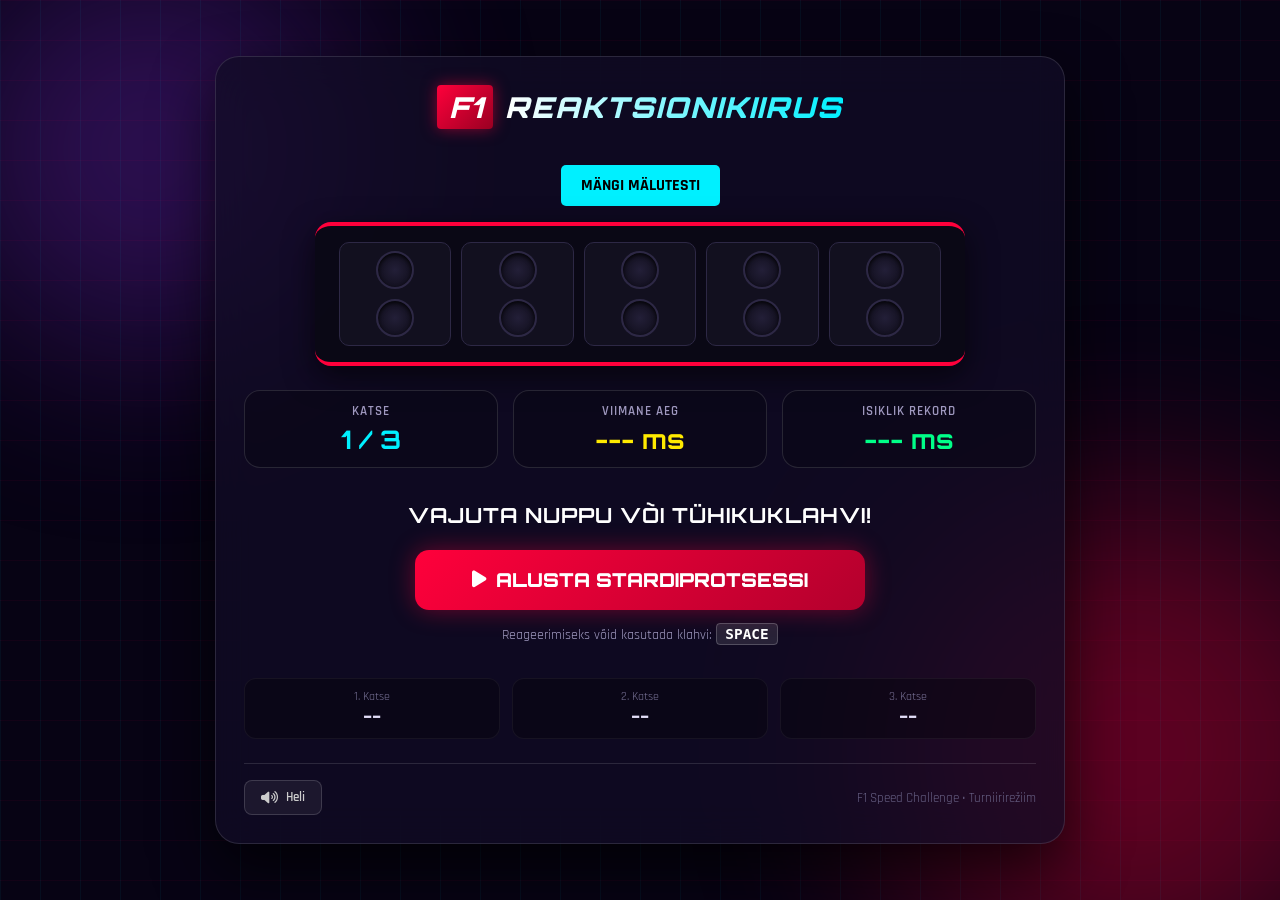
<file: index.html>
<!DOCTYPE html>
<html lang="et">
<head>
  <meta charset="UTF-8">
  <meta name="viewport" content="width=device-width, initial-scale=1.0">
  <title>F1 Reaktsioonikiirus Pro</title>
  
  <!-- Fonti ja Ikoonide lingid -->
  <link rel="preconnect" href="https://fonts.googleapis.com">
  <link rel="preconnect" href="https://fonts.gstatic.com" crossorigin>
  <link href="https://fonts.googleapis.com/css2?family=Orbitron:wght@400;700;900&family=Rajdhani:wght@500;600;700&display=swap" rel="stylesheet">
  <link rel="stylesheet" href="https://cdnjs.cloudflare.com/ajax/libs/font-awesome/6.4.0/css/all.min.css">
  
  <!-- CSS Faili Ühendamine -->
  <link rel="stylesheet" href="style.css">
</head>
<body>

  <!-- Animeeritud neoon-taust -->
  <div class="glow-sphere sphere-1"></div>
  <div class="glow-sphere sphere-2"></div>
  <div class="circuit-grid"></div>

  <!-- Mängu Peakonteiner -->
  <main class="game-card">

    <!-- Päise sektsioon ja stardifoorid -->
    <header class="header-section">
      <div class="title-bar">
        <div class="logo-f1">F1</div>
        <h1 class="main-title">REAKTSIONIKIIRUS</h1>
      </div>

      <a href="chimp.html" style="display: inline-block; margin-top: 20px; padding: 10px 20px; background-color: #00f0ff; color: #000; text-decoration: none; font-weight: bold; border-radius: 5px;">MÄNGI MÄLUTESTI</a>

      <!-- F1 5-postiga Stardifoor -->
      <div class="gantry-frame">
        <!-- Post 1 -->
        <div class="gantry-post">
          <div class="light" id="p1-1"></div>
          <div class="light" id="p1-2"></div>
        </div>
        <!-- Post 2 -->
        <div class="gantry-post">
          <div class="light" id="p2-1"></div>
          <div class="light" id="p2-2"></div>
        </div>
        <!-- Post 3 -->
        <div class="gantry-post">
          <div class="light" id="p3-1"></div>
          <div class="light" id="p3-2"></div>
        </div>
        <!-- Post 4 -->
        <div class="gantry-post">
          <div class="light" id="p4-1"></div>
          <div class="light" id="p4-2"></div>
        </div>
        <!-- Post 5 -->
        <div class="gantry-post">
          <div class="light" id="p5-1"></div>
          <div class="light" id="p5-2"></div>
        </div>
      </div>
    </header>

    <!-- Mängu info paneelid -->
    <section class="info-section">
      <div class="info-card">
        <span class="info-label">Katse</span>
        <span class="info-value text-cyan" id="attemptDisplay">1 / 3</span>
      </div>
      <div class="info-card">
        <span class="info-label">Viimane Aeg</span>
        <span class="info-value text-yellow" id="lastTimeDisplay">--- ms</span>
      </div>
      <div class="info-card">
        <span class="info-label">Isiklik Rekord</span>
        <span class="info-value text-green" id="pbDisplay">--- ms</span>
      </div>
    </section>

    <!-- Keskne reageerimise/tegevuse ala -->
    <section class="action-section">
      <p class="status-msg" id="statusMessage">Vajuta nuppu või tühikuklahvi!</p>
      
      <button class="main-btn" id="mainBtn">
        <i class="fas fa-play"></i> ALUSTA STARDIPROTSESSI
      </button>

      <div class="key-hint">
        Reageerimiseks võid kasutada klahvi: <span class="key-badge">SPACE</span>
      </div>
    </section>

    <!-- Katsete ajalugu -->
    <section class="history-section">
      <div class="history-card">
        <span class="history-label">1. Katse</span>
        <span class="history-val" id="attempt1Text">--</span>
      </div>
      <div class="history-card">
        <span class="history-label">2. Katse</span>
        <span class="history-val" id="attempt2Text">--</span>
      </div>
      <div class="history-card">
        <span class="history-label">3. Katse</span>
        <span class="history-val" id="attempt3Text">--</span>
      </div>
    </section>

    <!-- Jalus ja helinupp -->
    <footer class="footer-bar">
      <button class="control-btn" id="soundToggleBtn">
        <i class="fas fa-volume-up" id="soundIcon"></i>
        <span>Heli</span>
      </button>
      <div class="footer-text">F1 Speed Challenge &bull; Turniirirežiim</div>
    </footer>

  </main>

  <!-- Lõpptulemuse Modal (Aken) -->
  <div class="modal-overlay hidden" id="resultsModal">
    <div class="modal-card">
      <div class="modal-icon">
        <i class="fas fa-trophy"></i>
      </div>
      <h2 class="modal-title">TURNIIR LÕPPENUD!</h2>
      <div class="modal-rating" id="driverRating">MAX VERSTAPPEN TASE</div>

      <div class="modal-stats">
        <div class="stat-row">
          <span>Parim katse:</span>
          <span class="text-green font-f1" id="modalBest">0 ms</span>
        </div>
        <div class="stat-row">
          <span>Keskmine aeg:</span>
          <span class="text-yellow font-f1" id="modalAvg">0 ms</span>
        </div>
      </div>

      <button class="main-btn btn-modal" id="modalResetBtn">
        <i class="fas fa-redo"></i> ALUSTA UUT TURNIIRI
      </button>
    </div>
  </div>

  <!-- JavaScript Faili Ühendamine -->
  <script src="script.js"></script>
</body>
</html>
</file>
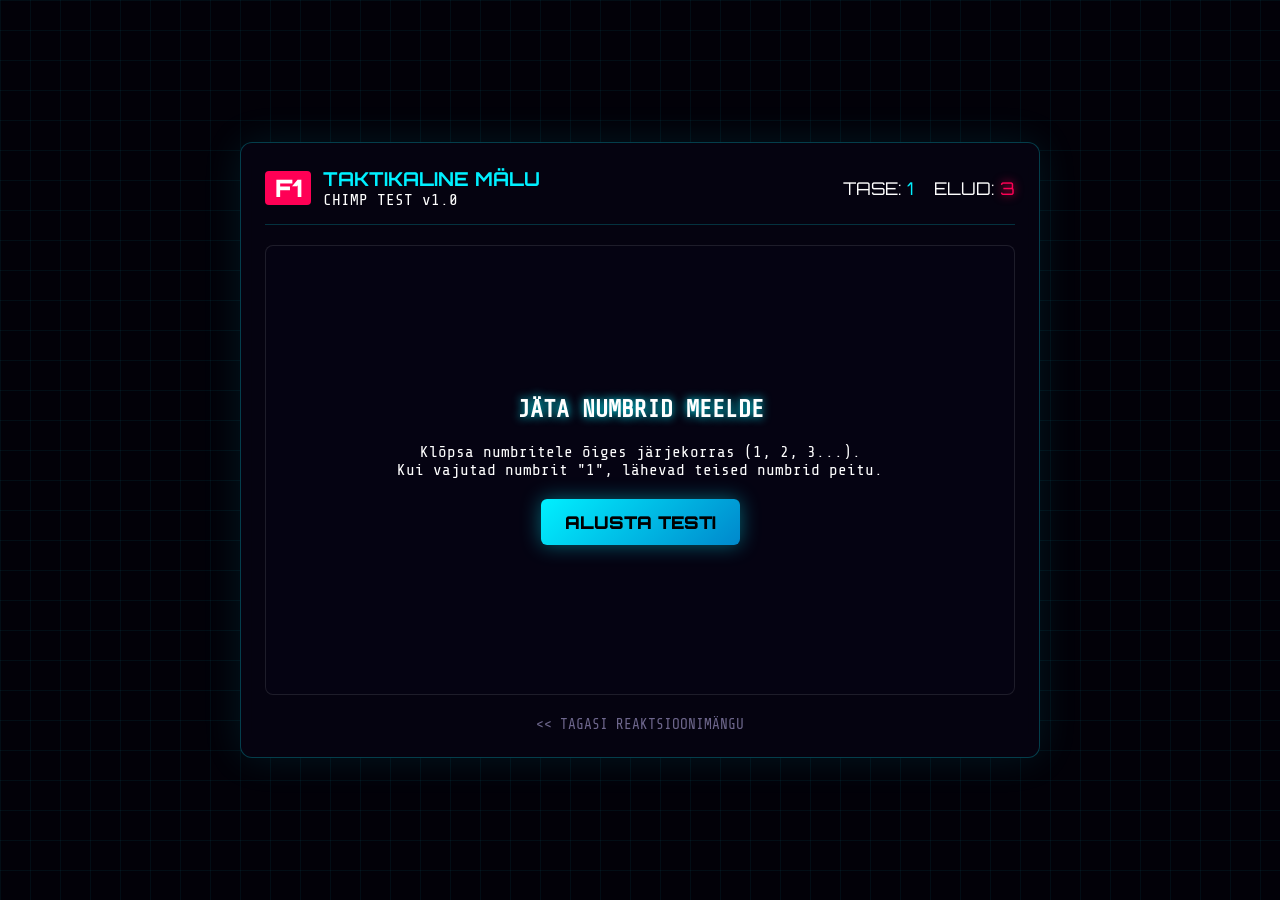
<file: chimp.html>
<!DOCTYPE html>
<html lang="et">
<head>
  <meta charset="UTF-8">
  <meta name="viewport" content="width=device-width, initial-scale=1.0">
  <title>F1 Telemetry // Taktikaline Mälu</title>
  
  <link rel="preconnect" href="https://fonts.googleapis.com">
  <link rel="preconnect" href="https://fonts.gstatic.com" crossorigin>
  <link href="https://fonts.googleapis.com/css2?family=Orbitron:wght@500;700;900&family=Share+Tech+Mono&display=swap" rel="stylesheet">
  
  <link rel="stylesheet" href="chimp.css">
</head>
<body>

  <main class="hud-frame">
    <!-- Päis -->
    <header class="hud-header">
      <div class="hud-brand">
        <span class="hud-f1">F1</span>
        <div class="hud-title-wrap">
          <h1 class="hud-title">TAKTIKALINE MÄLU</h1>
          <span class="hud-sub">CHIMP TEST v1.0</span>
        </div>
      </div>
      <div class="score-board">
        <div class="score-item">TASE: <span id="levelDisplay" class="text-cyan">1</span></div>
        <div class="score-item">ELUD: <span id="livesDisplay" class="text-red">3</span></div>
      </div>
    </header>

    <!-- Mänguala -->
    <section class="arena-container">
      <div id="startScreen" class="screen active">
        <h2 class="neon-text">JÄTA NUMBRID MEELDE</h2>
        <p>Klõpsa numbritele õiges järjekorras (1, 2, 3...).<br>Kui vajutad numbrit "1", lähevad teised numbrid peitu.</p>
        <button id="startBtn" class="hud-btn-action">ALUSTA TESTI</button>
      </div>

      <div id="gameScreen" class="screen">
        <div id="gridContainer" class="chimp-grid"></div>
      </div>

      <div id="gameOverScreen" class="screen">
        <h2 class="text-red">SÜSTEEMI VIGA</h2>
        <p>Sinu tulemus (Tase): <span id="finalScore" class="text-cyan"></span></p>
        <button id="restartBtn" class="hud-btn-action">TAASKÄIVITA SÜSTEEM</button>
      </div>
    </section>

    <!-- Tagasi nupp eelmisesse mängu -->
    <footer class="hud-footer">
      <a href="index.html" class="back-link">&lt;&lt; TAGASI REAKTSIOONIMÄNGU</a>
    </footer>
  </main>

  <script src="chimp.js"></script>
</body>
</html>
</file>
<file: style.css>
/* --- ÜLDISED MUUTUJAD JA KASSI KINNITUSED --- */
:root {
  --f1-red: #ff003b;
  --f1-red-glow: #ff0055;
  --f1-green: #00ff88;
  --f1-yellow: #ffea00;
  --f1-cyan: #00f0ff;
  --bg-dark: #070314;
  --card-bg: rgba(18, 12, 38, 0.75);
  --glass-border: rgba(255, 255, 255, 0.12);
  --font-f1: 'Orbitron', sans-serif;
  --font-main: 'Rajdhani', sans-serif;
}

* {
  box-sizing: border-box;
  margin: 0;
  padding: 0;
  user-select: none;
}

body {
  font-family: var(--font-main);
  background-color: var(--bg-dark);
  color: #ffffff;
  min-height: 100vh;
  display: flex;
  justify-content: center;
  align-items: center;
  overflow-x: hidden;
  position: relative;
  padding: 15px;
}

/* Teksti värviklassid */
.font-f1 { font-family: var(--font-f1); }
.text-green { color: var(--f1-green); }
.text-yellow { color: var(--f1-yellow); }
.text-cyan { color: var(--f1-cyan); }
.hidden { display: none !important; }

/* Dynamic Background Glow Effect */
.circuit-grid {
  position: fixed;
  inset: 0;
  background-image: 
    linear-gradient(to right, rgba(0, 240, 255, 0.05) 1px, transparent 1px),
    linear-gradient(to bottom, rgba(255, 0, 85, 0.05) 1px, transparent 1px);
  background-size: 40px 40px;
  z-index: -1;
}

.glow-sphere {
  position: fixed;
  border-radius: 50%;
  filter: blur(100px);
  z-index: -2;
  opacity: 0.35;
}

.sphere-1 {
  width: 400px;
  height: 400px;
  background: #7928ca;
  top: -50px;
  left: -50px;
}

.sphere-2 {
  width: 500px;
  height: 500px;
  background: var(--f1-red);
  bottom: -100px;
  right: -100px;
}

/* --- MÄNGU KAART (GLASSMORPHISM) --- */
.game-card {
  background: var(--card-bg);
  backdrop-filter: blur(20px);
  border: 1px solid var(--glass-border);
  box-shadow: 0 25px 60px rgba(0, 0, 0, 0.7);
  border-radius: 24px;
  width: 100%;
  max-width: 850px;
  padding: 28px;
  display: flex;
  flex-direction: column;
  gap: 24px;
}

/* Päis ja foorid */
.header-section {
  display: flex;
  flex-direction: column;
  align-items: center;
  gap: 16px;
}

.title-bar {
  display: flex;
  align-items: center;
  gap: 12px;
}

.logo-f1 {
  background: linear-gradient(135deg, var(--f1-red), #990022);
  font-family: var(--font-f1);
  font-weight: 900;
  font-style: italic;
  font-size: 1.8rem;
  padding: 4px 12px;
  border-radius: 4px;
  box-shadow: 0 0 15px rgba(255, 0, 59, 0.5);
}

.main-title {
  font-family: var(--font-f1);
  font-size: 1.8rem;
  font-weight: 900;
  font-style: italic;
  background: linear-gradient(90deg, #ffffff, var(--f1-cyan));
  -webkit-background-clip: text;
  -webkit-text-fill-color: transparent;
  letter-spacing: 2px;
}

/* F1 Stardifooride raam */
.gantry-frame {
  background: rgba(10, 8, 20, 0.9);
  border-top: 4px solid var(--f1-red);
  border-bottom: 4px solid var(--f1-red);
  border-radius: 16px;
  padding: 16px 24px;
  display: flex;
  justify-content: space-between;
  width: 100%;
  max-width: 650px;
  gap: 10px;
  box-shadow: 0 10px 30px rgba(0, 0, 0, 0.6);
}

.gantry-post {
  background: #12101f;
  border: 1px solid #2d2845;
  border-radius: 10px;
  padding: 8px;
  display: flex;
  flex-direction: column;
  gap: 10px;
  flex: 1;
  align-items: center;
}

/* Tuled */
.light {
  width: 38px;
  height: 38px;
  border-radius: 50%;
  background: radial-gradient(circle, #231f38 0%, #0d0b17 100%);
  border: 2px solid #2d2845;
  box-shadow: inset 0 2px 4px rgba(0,0,0,0.8);
  transition: all 0.1s ease;
}

.light-red {
  background: radial-gradient(circle, #ff6688 0%, var(--f1-red) 60%, #880022 100%);
  border-color: #ff99aa;
  box-shadow: 0 0 20px var(--f1-red), 0 0 40px var(--f1-red-glow);
}

.light-green {
  background: radial-gradient(circle, #88ffcc 0%, var(--f1-green) 60%, #006633 100%);
  border-color: #b3ffdd;
  box-shadow: 0 0 25px var(--f1-green), 0 0 50px var(--f1-green);
}

/* --- INFO KAARDID --- */
.info-section {
  display: grid;
  grid-template-columns: repeat(3, 1fr);
  gap: 15px;
}

.info-card {
  background: rgba(10, 8, 22, 0.6);
  border: 1px solid var(--glass-border);
  border-radius: 16px;
  padding: 12px;
  display: flex;
  flex-direction: column;
  align-items: center;
}

.info-label {
  font-size: 0.8rem;
  color: #a099c0;
  text-transform: uppercase;
  font-weight: 600;
  letter-spacing: 1px;
}

.info-value {
  font-family: var(--font-f1);
  font-size: 1.6rem;
  font-weight: 700;
  margin-top: 4px;
}

/* --- TEGEVUS ALA JA NUPP --- */
.action-section {
  display: flex;
  flex-direction: column;
  align-items: center;
  gap: 16px;
  margin: 10px 0;
}

.status-msg {
  font-family: var(--font-f1);
  font-size: 1.3rem;
  font-weight: 700;
  text-transform: uppercase;
  letter-spacing: 1px;
  text-align: center;
  min-height: 32px;
}

.main-btn {
  background: linear-gradient(135deg, var(--f1-red) 0%, #b3002d 100%);
  color: white;
  border: none;
  font-family: var(--font-f1);
  font-size: 1.2rem;
  font-weight: 900;
  padding: 18px 36px;
  border-radius: 14px;
  cursor: pointer;
  width: 100%;
  max-width: 450px;
  box-shadow: 0 0 25px rgba(255, 0, 59, 0.4);
  transition: all 0.2s ease;
  display: flex;
  align-items: center;
  justify-content: center;
  gap: 10px;
}

.main-btn:hover {
  transform: translateY(-2px);
  box-shadow: 0 0 35px rgba(255, 0, 59, 0.7);
  background: linear-gradient(135deg, #ff1a4f 0%, #cc0033 100%);
}

.main-btn:active {
  transform: translateY(1px);
}

.main-btn.btn-go {
  background: linear-gradient(135deg, var(--f1-green) 0%, #00994d 100%);
  box-shadow: 0 0 35px rgba(0, 255, 136, 0.6);
  color: #000;
}

.key-hint {
  font-size: 0.9rem;
  color: #a099c0;
}

.key-badge {
  background: rgba(255, 255, 255, 0.1);
  border: 1px solid rgba(255, 255, 255, 0.2);
  padding: 2px 8px;
  border-radius: 4px;
  font-family: monospace;
  font-weight: bold;
  color: #fff;
}

/* Katsete Ajalugu */
.history-section {
  display: grid;
  grid-template-columns: repeat(3, 1fr);
  gap: 12px;
}

.history-card {
  background: rgba(5, 3, 12, 0.4);
  border: 1px solid rgba(255, 255, 255, 0.05);
  padding: 10px;
  border-radius: 12px;
  text-align: center;
}

.history-label {
  display: block;
  font-size: 0.75rem;
  color: #7a7398;
}

.history-val {
  font-family: var(--font-f1);
  font-weight: 700;
  font-size: 1.1rem;
  color: #e2ddf8;
}

/* Jalus */
.footer-bar {
  display: flex;
  justify-content: space-between;
  align-items: center;
  border-top: 1px solid var(--glass-border);
  padding-top: 16px;
}

.control-btn {
  background: rgba(255, 255, 255, 0.06);
  border: 1px solid rgba(255, 255, 255, 0.15);
  color: #ccc;
  padding: 8px 16px;
  border-radius: 8px;
  cursor: pointer;
  display: flex;
  align-items: center;
  gap: 8px;
  font-family: var(--font-main);
  font-weight: 600;
  transition: 0.2s;
}

.control-btn:hover {
  background: rgba(255, 255, 255, 0.12);
  color: white;
}

.footer-text {
  font-size: 0.8rem;
  color: #6a6388;
}

/* --- MODAL (AKEN) --- */
.modal-overlay {
  position: fixed;
  inset: 0;
  background: rgba(3, 1, 10, 0.85);
  backdrop-filter: blur(12px);
  display: flex;
  justify-content: center;
  align-items: center;
  z-index: 100;
  padding: 20px;
}

.modal-card {
  background: var(--card-bg);
  border: 2px solid var(--f1-cyan);
  box-shadow: 0 0 50px rgba(0, 240, 255, 0.3);
  border-radius: 24px;
  padding: 32px;
  max-width: 450px;
  width: 100%;
  text-align: center;
  display: flex;
  flex-direction: column;
  align-items: center;
  gap: 16px;
}

.modal-icon {
  font-size: 2.5rem;
  color: var(--f1-yellow);
}

.modal-title {
  font-family: var(--font-f1);
  font-size: 1.5rem;
}

.modal-rating {
  font-family: var(--font-f1);
  font-size: 1.2rem;
  color: var(--f1-cyan);
  font-weight: bold;
}

.modal-stats {
  background: rgba(0, 0, 0, 0.4);
  border-radius: 12px;
  padding: 16px;
  width: 100%;
  display: flex;
  flex-direction: column;
  gap: 10px;
}

.stat-row {
  display: flex;
  justify-content: space-between;
  font-size: 1rem;
}

.btn-modal {
  margin-top: 10px;
  background: linear-gradient(135deg, var(--f1-cyan) 0%, #0088cc 100%);
  color: #000;
  box-shadow: 0 0 20px rgba(0, 240, 255, 0.4);
}

.btn-modal:hover {
  background: linear-gradient(135deg, #55f5ff 0%, #00aaff 100%);
}

/* Animatsioon valestardi jaoks */
@keyframes shake {
  0%, 100% { transform: translateX(0); }
  20%, 60% { transform: translateX(-10px); }
  40%, 80% { transform: translateX(10px); }
}

.animate-shake {
  animation: shake 0.4s ease-in-out;
}

/* Responsive kohandused mobiilile */
@media (max-width: 600px) {
  .gantry-frame { padding: 10px; gap: 4px; }
  .light { width: 26px; height: 26px; }
  .main-title { font-size: 1.2rem; }
  .info-value { font-size: 1.2rem; }
}
</file>
<file: chimp.css>
:root {
  --neon-red: #ff0055;
  --neon-cyan: #00f0ff;
  --neon-green: #00ff88;
  --hud-bg: rgba(6, 4, 18, 0.88);
  --hud-border: rgba(0, 240, 255, 0.25);
  --font-f1: 'Orbitron', sans-serif;
  --font-mono: 'Share Tech Mono', monospace;
}

* { box-sizing: border-box; margin: 0; padding: 0; user-select: none; }

body {
  background-color: #020108;
  background-image: linear-gradient(rgba(0, 240, 255, 0.05) 1px, transparent 1px),
                    linear-gradient(90deg, rgba(0, 240, 255, 0.05) 1px, transparent 1px);
  background-size: 30px 30px;
  color: #ffffff;
  font-family: var(--font-mono);
  min-height: 100vh;
  display: flex;
  justify-content: center;
  align-items: center;
  overflow: hidden;
}

.text-cyan { color: var(--neon-cyan); }
.text-red { color: var(--neon-red); text-shadow: 0 0 10px var(--neon-red); }
.neon-text { color: #fff; text-shadow: 0 0 10px var(--neon-cyan); margin-bottom: 20px;}

/* HUD Raam */
.hud-frame {
  background: var(--hud-bg);
  backdrop-filter: blur(10px);
  border: 1px solid var(--hud-border);
  box-shadow: 0 0 40px rgba(0, 240, 255, 0.1);
  border-radius: 12px;
  width: 95vw;
  max-width: 800px;
  padding: 24px;
  display: flex;
  flex-direction: column;
  gap: 20px;
}

.hud-header {
  display: flex;
  justify-content: space-between;
  align-items: center;
  border-bottom: 1px solid rgba(0, 240, 255, 0.2);
  padding-bottom: 15px;
}

.hud-brand { display: flex; align-items: center; gap: 12px; }

.hud-f1 {
  background: var(--neon-red);
  color: #fff;
  font-family: var(--font-f1);
  font-weight: 900;
  font-size: 1.5rem;
  padding: 2px 10px;
  border-radius: 4px;
}

.hud-title {
  font-family: var(--font-f1);
  font-size: 1.2rem;
  color: var(--neon-cyan);
}

.score-board {
  display: flex;
  gap: 20px;
  font-family: var(--font-f1);
  font-size: 1.1rem;
}

/* Ekraanid ja Mänguala */
.arena-container {
  position: relative;
  width: 100%;
  height: 450px;
  background: #050312;
  border-radius: 8px;
  border: 1px solid rgba(255,255,255,0.1);
  overflow: hidden;
  display: flex;
  justify-content: center;
  align-items: center;
}

.screen {
  position: absolute;
  top: 0; left: 0; width: 100%; height: 100%;
  display: flex;
  flex-direction: column;
  justify-content: center;
  align-items: center;
  text-align: center;
  opacity: 0;
  pointer-events: none;
  transition: opacity 0.3s;
}

.screen.active {
  opacity: 1;
  pointer-events: auto;
}

/* Chimp Grid */
.chimp-grid {
  display: grid;
  grid-template-columns: repeat(8, 1fr); /* 8 veergu */
  grid-template-rows: repeat(5, 1fr);    /* 5 rida */
  gap: 8px;
  width: 90%;
  height: 90%;
}

.tile {
  background: rgba(255, 255, 255, 0.05);
  border: 1px solid transparent;
  border-radius: 4px;
  display: flex;
  justify-content: center;
  align-items: center;
  font-family: var(--font-f1);
  font-size: 1.5rem;
  font-weight: bold;
  cursor: default;
  transition: 0.2s;
}

.tile.active {
  background: rgba(0, 240, 255, 0.15);
  border: 1px solid var(--neon-cyan);
  color: #fff;
  cursor: pointer;
  box-shadow: 0 0 10px rgba(0, 240, 255, 0.4);
}

.tile.active:hover {
  background: var(--neon-cyan);
  color: #000;
}

.tile.hidden-num {
  background: #fff !important;
  color: transparent !important;
  font-size: 0 !important; /* Peidab numbri täielikult */
  border: none !important;
  box-shadow: 0 0 10px rgba(255,255,255,0.5) !important;
}

.tile.active.hidden-num:hover {
  background: #fff !important;
  color: transparent !important;
  cursor: pointer;
}

.tile.revealed {
  background: transparent;
  border: none;
  box-shadow: none;
  pointer-events: none;
  color: transparent;
}

/* Nupud */
.hud-btn-action {
  margin-top: 20px;
  background: linear-gradient(135deg, var(--neon-cyan), #0088cc);
  color: #000;
  border: none;
  font-family: var(--font-f1);
  font-size: 1.1rem;
  font-weight: 900;
  padding: 12px 24px;
  border-radius: 6px;
  cursor: pointer;
  box-shadow: 0 0 20px rgba(0, 240, 255, 0.4);
  transition: all 0.2s;
}

.hud-btn-action:hover {
  transform: translateY(-2px);
  box-shadow: 0 0 30px rgba(0, 240, 255, 0.7);
}

.hud-footer {
  text-align: center;
}

.back-link {
  color: #6d668c;
  text-decoration: none;
  font-size: 0.9rem;
  transition: color 0.2s;
}

.back-link:hover {
  color: var(--neon-cyan);
}
</file>
